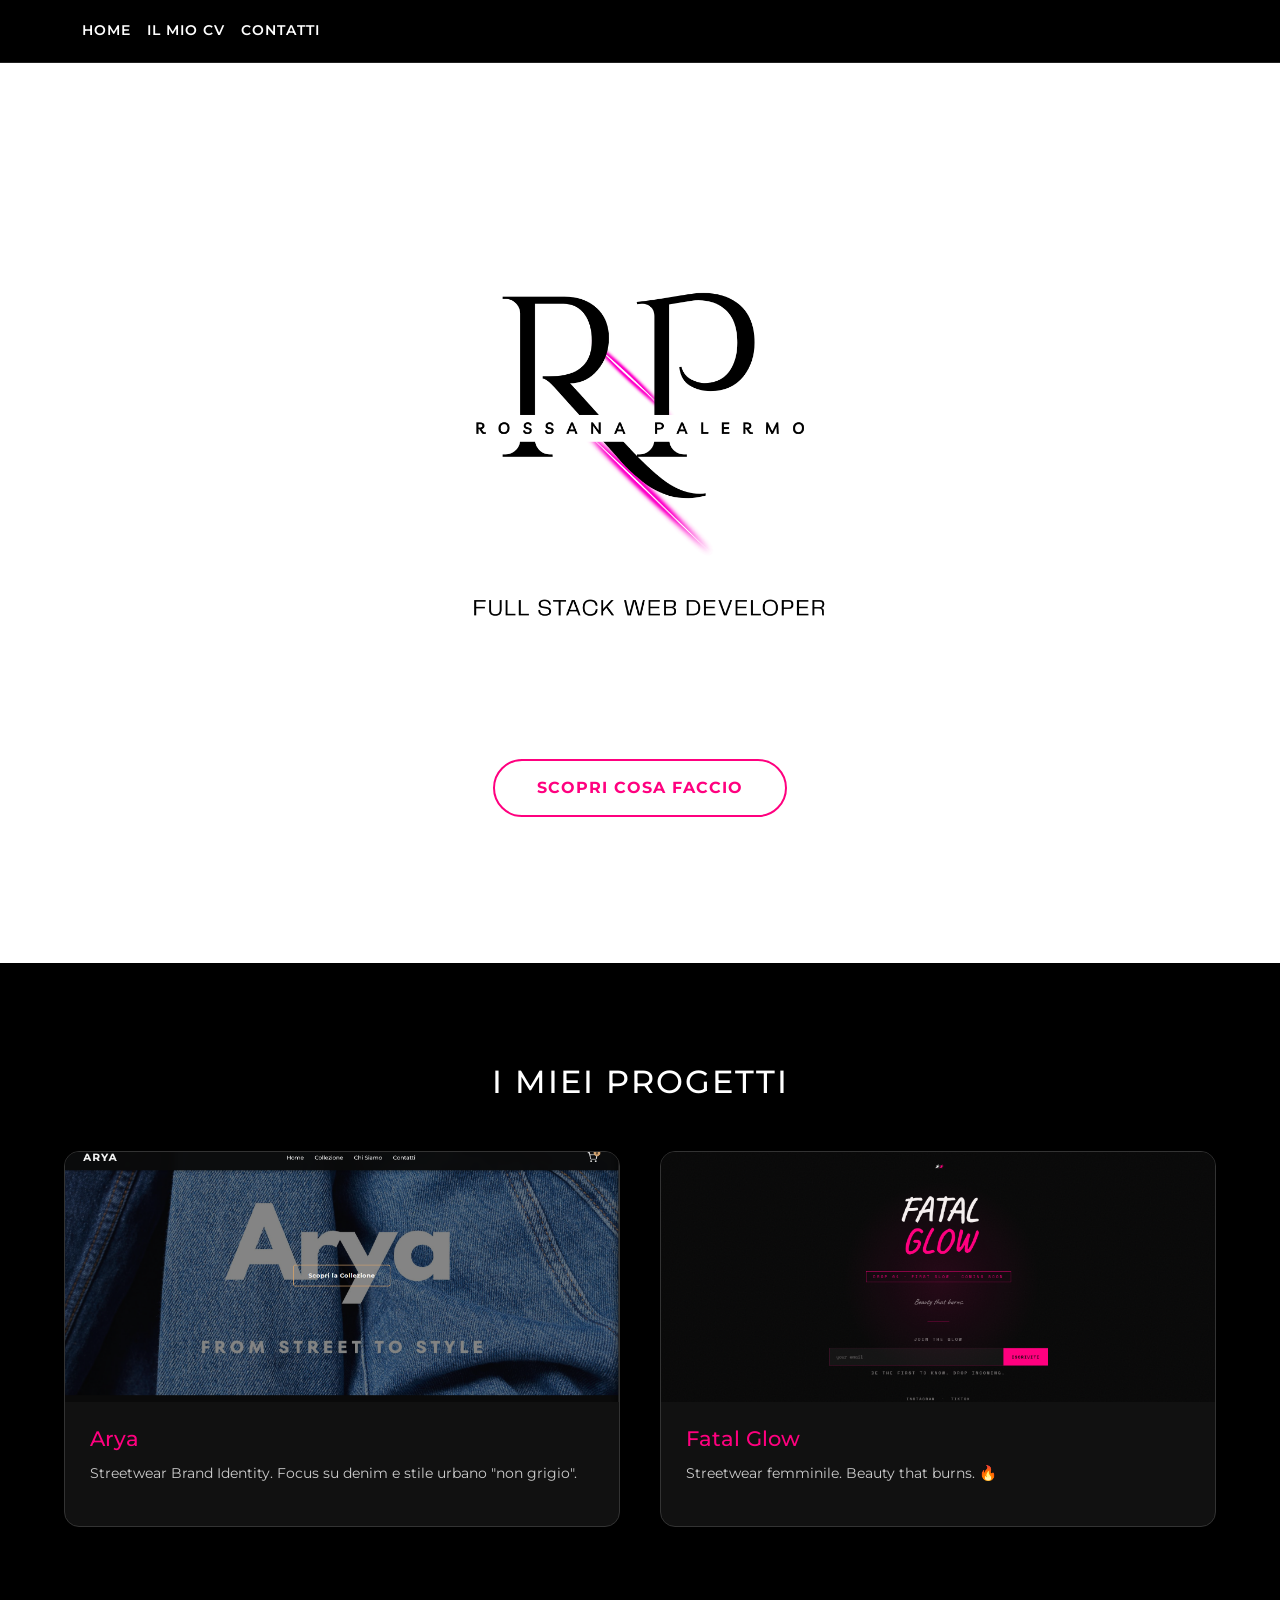
<file: index.html>
<!DOCTYPE html>
<html lang="it">
<head>
    <meta charset="UTF-8">
    <meta name="viewport" content="width=device-width, initial-scale=1.0">
    <title>Rossana Palermo | Portfolio</title>

    <!-- Open Graph Tags -->
    <meta property="og:title" content="Rossana Palermo | Portfolio">
    <meta property="og:description" content="Full Stack Web Developer & Brand Creator. Scopri i miei progetti: Arya e Fatal Glow.">
    <meta property="og:image" content="assets/img/logo.png">
    <meta property="og:url" content="https://rossanapalermo.github.io">
    <meta property="og:type" content="website">
    <meta property="og:locale" content="it_IT">

    <link rel="icon" type="image/x-icon" href="assets/favicon/favicon.ico">
    <link rel="stylesheet" href="https://cdn.jsdelivr.net/npm/bootstrap@5.3.0/dist/css/bootstrap.min.css">
    <link rel="stylesheet" href="css/main.css">
    <link href="https://fonts.googleapis.com/css2?family=Montserrat:wght@400;700&display=swap" rel="stylesheet">
    <link rel="stylesheet" href="https://cdnjs.cloudflare.com/ajax/libs/font-awesome/6.0.0/css/all.min.css">
</head>
<body>

    <nav class="navbar">
        <div class="container">
            <ul class="nav-links d-flex gap-3 list-unstyled mb-0">
                <li><a href="index.html" class="nav-link text-white">Home</a></li>
                <li><a href="cv.html" class="nav-link text-white">Il mio CV</a></li>
                <li><a href="contatti.html" class="nav-link text-white">Contatti</a></li>
            </ul>
        </div>
    </nav>

    <header class="hero">
        <div class="hero-content">
            <img src="assets/img/logo_hero.png" alt="Rossana Palermo - Full Stack Web Developer" class="hero-logo">
            <a href="#projects" class="btn-main">Scopri cosa faccio</a>
        </div>
    </header>

    <section id="projects" class="projects">
        <h2>I Miei Progetti</h2>
        <div class="project-grid">

            <div class="project-card">
                <a href="https://github.com/Rossana-Palermo/arya" target="_blank" class="card-link">
                <div class="img-container">
                    <img src="assets/img/arya-home.jpg" alt="Arya Brand">
                </div>
                <div class="card-content">
                    <h3>Arya</h3>
                    <p>Streetwear Brand Identity. Focus su denim e stile urbano "non grigio".</p>
                </div>
                </a>
            </div>

            <div class="project-card">
                <a href="fatalglow.html" class="card-link">
                <div class="img-container">
                    <img src="assets/img/brand2-landing.jpg" alt="Fatal Glow">
                </div>
                <div class="card-content">
                    <h3>Fatal Glow</h3>
                    <p>Streetwear femminile. Beauty that burns. 🔥</p>
                </div>
                </a>
            </div>

        </div>
    </section>



</body>
</html>
</file>
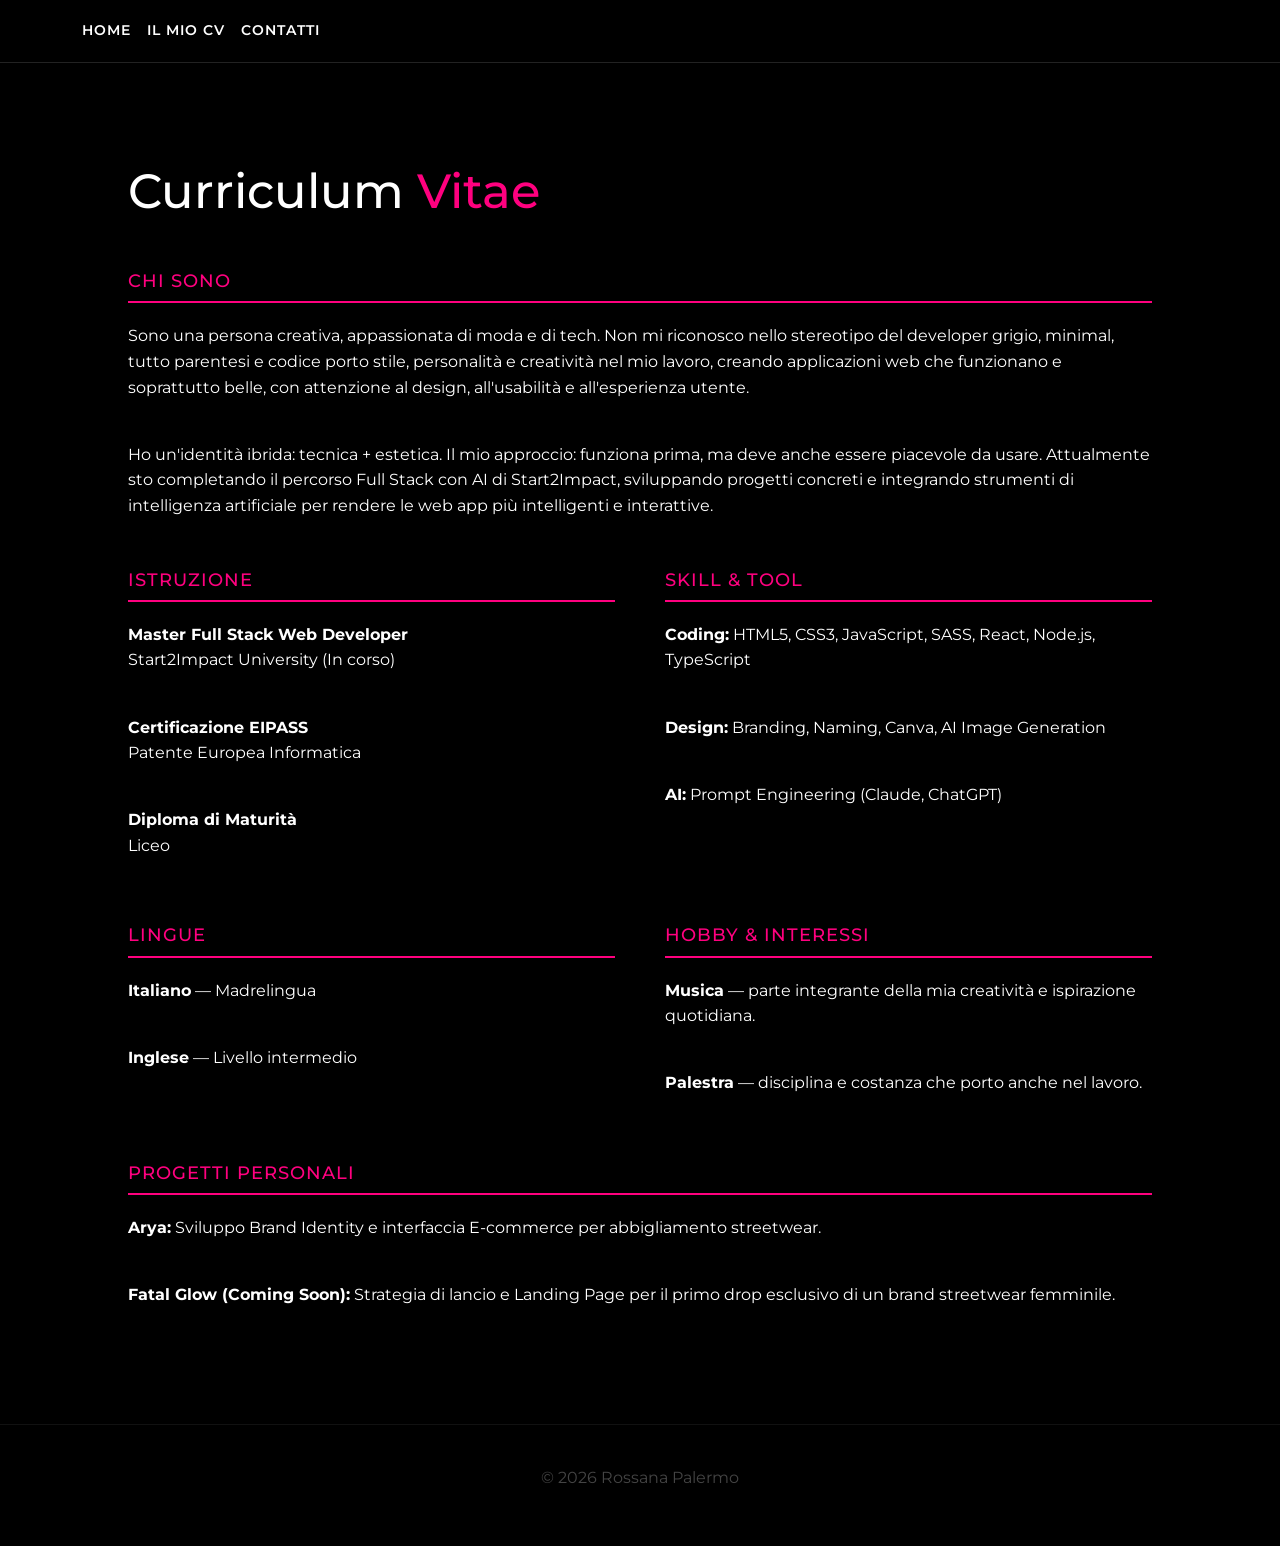
<file: cv.html>
<!DOCTYPE html>
<html lang="it">
<head>
    <meta charset="UTF-8">
    <meta name="viewport" content="width=device-width, initial-scale=1.0">
    <title>CV | Rossana Palermo</title>

    <!-- Open Graph Tags -->
    <meta property="og:title" content="CV | Rossana Palermo">
    <meta property="og:description" content="Curriculum Vitae di Rossana Palermo - Full Stack Web Developer, Brand Creator e Prompt Engineer.">
    <meta property="og:image" content="assets/img/logo.png">
    <meta property="og:url" content="https://rossana-palermo.github.io/portfolio/cv.html">
    <meta property="og:type" content="website">
    <meta property="og:locale" content="it_IT">

    <link rel="icon" type="image/x-icon" href="assets/favicon/favicon.ico">
    <link rel="stylesheet" href="https://cdn.jsdelivr.net/npm/bootstrap@5.3.0/dist/css/bootstrap.min.css">
    <link rel="stylesheet" href="css/main.css">
    <link href="https://fonts.googleapis.com/css2?family=Montserrat:wght@400;700&display=swap" rel="stylesheet">
    <link rel="stylesheet" href="https://cdnjs.cloudflare.com/ajax/libs/font-awesome/6.0.0/css/all.min.css">
</head>
<body>

    <nav class="navbar">
        <div class="container">
            <ul class="nav-links d-flex gap-3 list-unstyled mb-0">
                <li><a href="index.html" class="nav-link text-white">Home</a></li>
                <li><a href="cv.html" class="nav-link text-white">Il mio CV</a></li>
                <li><a href="contatti.html" class="nav-link text-white">Contatti</a></li>
            </ul>
        </div>
    </nav>

    <main class="cv-page">
        <h1>Curriculum <span class="highlight">Vitae</span></h1>

        <!-- BIO -->
        <div class="experience" style="margin-bottom: 50px;">
            <h2 class="cv-section-title">Chi sono</h2>
            <p>Sono una persona creativa, appassionata di moda e di tech. Non mi riconosco nello stereotipo del developer grigio, minimal, tutto parentesi e codice porto stile, personalità e creatività nel mio lavoro, creando applicazioni web che funzionano e soprattutto  belle, con attenzione al design, all'usabilità e all'esperienza utente.</p>
            <br>
            <p>Ho un'identità ibrida: tecnica + estetica. Il mio approccio: funziona prima, ma deve anche essere piacevole da usare. Attualmente sto completando il percorso Full Stack con AI di Start2Impact, sviluppando progetti concreti e integrando strumenti di intelligenza artificiale per rendere le web app più intelligenti e interattive.</p>
        </div>

        <div class="cv-grid">

            <div class="left-col">
                <h2 class="cv-section-title">Istruzione</h2>
                <p><strong>Master Full Stack Web Developer</strong><br>Start2Impact University (In corso)</p>
                <br>
                <p><strong>Certificazione EIPASS</strong><br>Patente Europea Informatica</p>
                <br>
                <p><strong>Diploma di Maturità</strong><br>Liceo</p>
            </div>

            <div class="right-col">
                <h2 class="cv-section-title">Skill & Tool</h2>
                <p><strong>Coding:</strong> HTML5, CSS3, JavaScript, SASS, React, Node.js, TypeScript</p>
                <br>
                <p><strong>Design:</strong> Branding, Naming, Canva, AI Image Generation</p>
                <br>
                <p><strong>AI:</strong> Prompt Engineering (Claude, ChatGPT)</p>
            </div>

        </div>

        <div class="cv-grid" style="margin-top: 50px;">

            <div class="left-col">
                <h2 class="cv-section-title">Lingue</h2>
                <p><strong>Italiano</strong> — Madrelingua</p>
                <br>
                <p><strong>Inglese</strong> — Livello intermedio</p>
            </div>

            <div class="right-col">
                <h2 class="cv-section-title">Hobby & Interessi</h2>
                <p><strong>Musica</strong> — parte integrante della mia creatività e ispirazione quotidiana.</p>
                <br>
                <p><strong>Palestra</strong> — disciplina e costanza che porto anche nel lavoro.</p>
            </div>

        </div>

        <div class="experience">
            <h2 class="cv-section-title">Progetti Personali</h2>
            <p><strong>Arya:</strong> Sviluppo Brand Identity e interfaccia E-commerce per abbigliamento streetwear.</p>
            <br>
            <p><strong>Fatal Glow (Coming Soon):</strong> Strategia di lancio e Landing Page per il primo drop esclusivo di un brand streetwear femminile.</p>
        </div>
    </main>

    <footer>
        <p>&copy; 2026 Rossana Palermo</p>
    </footer>

</body>
</html>
</file>
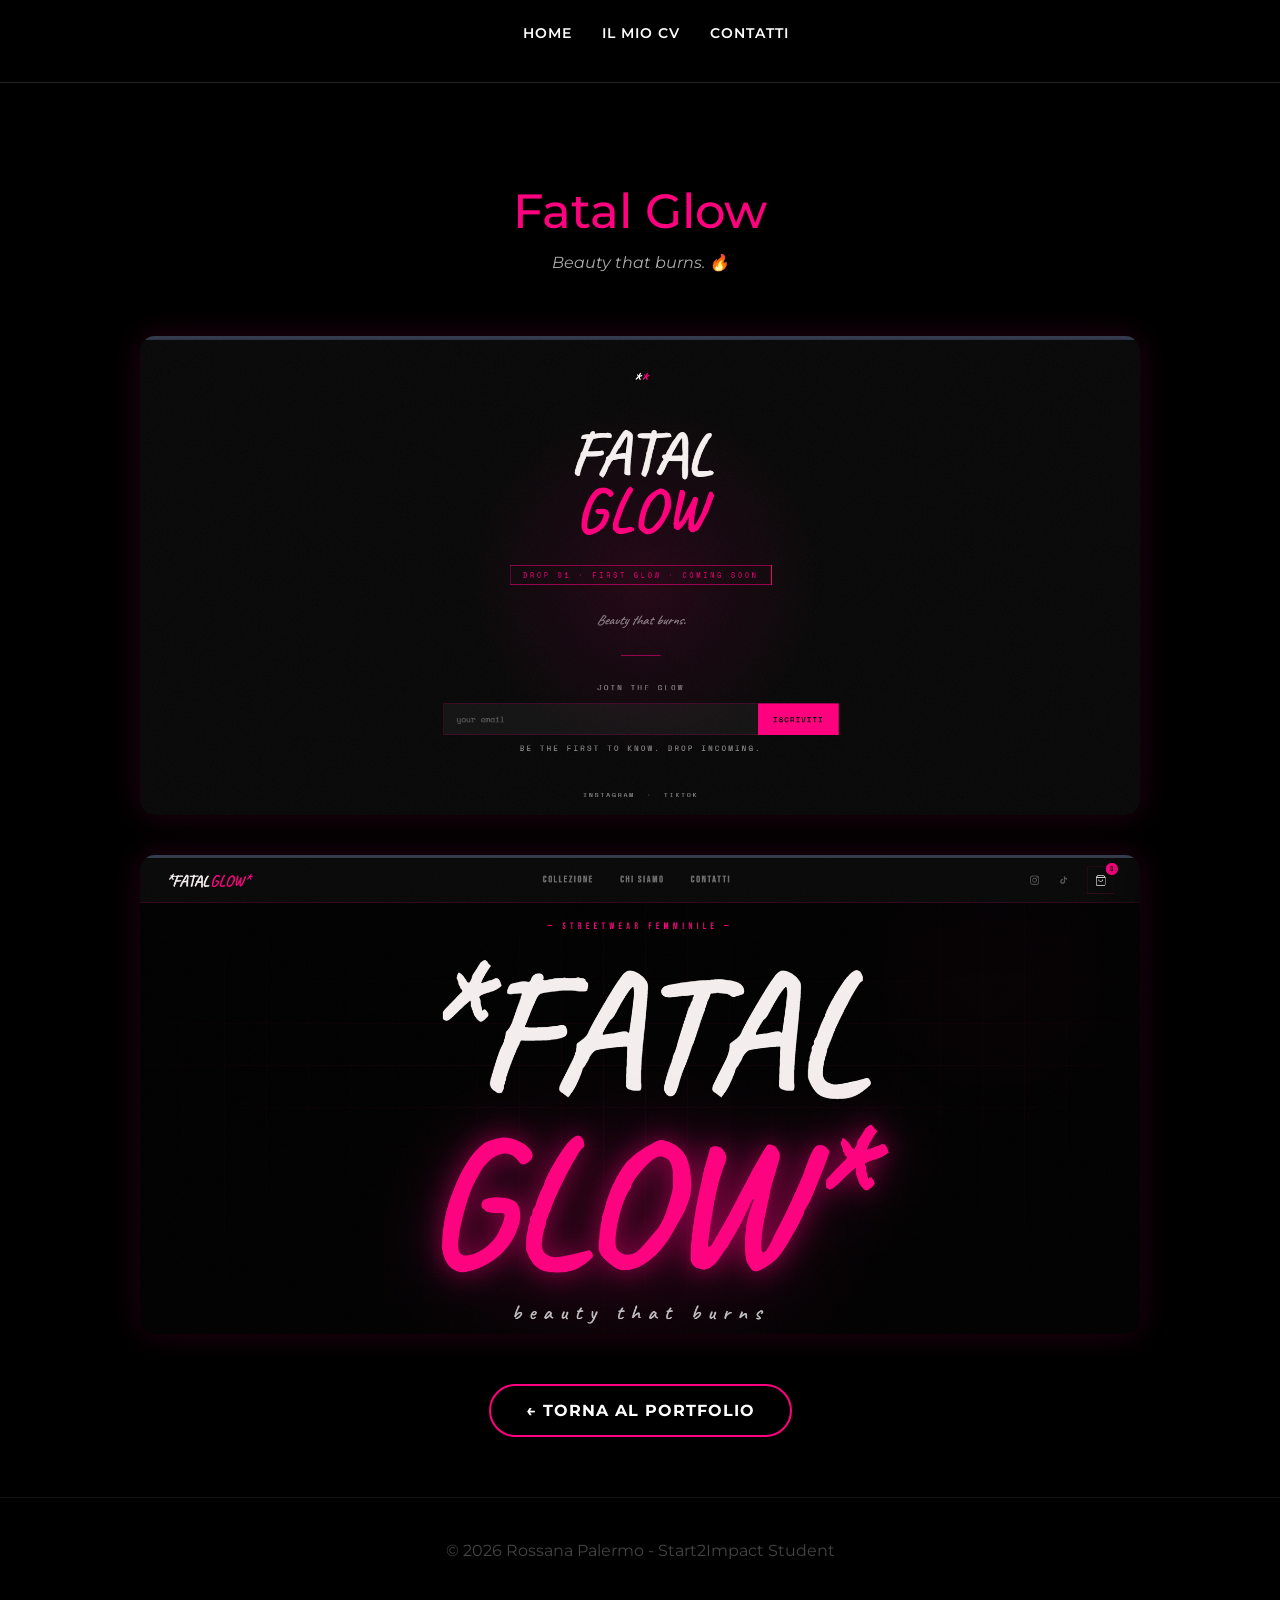
<file: fatalglow.html>
<!DOCTYPE html>
<html lang="it">
<head>
    <meta charset="UTF-8">
    <meta name="viewport" content="width=device-width, initial-scale=1.0">
    <title>Fatal Glow | Rossana Palermo</title>
    <link rel="icon" type="image/x-icon" href="assets/favicon/favicon.ico">
    <link rel="stylesheet" href="https://cdn.jsdelivr.net/npm/bootstrap@5.3.0/dist/css/bootstrap.min.css">
    <link rel="stylesheet" href="css/main.css">
    <link href="https://fonts.googleapis.com/css2?family=Montserrat:wght@400;700&display=swap" rel="stylesheet">
    <style>
        .gallery-page {
            min-height: 100vh;
            background: #000;
            padding: 100px 5% 60px;
            text-align: center;
        }

        .gallery-page h1 {
            font-size: 3rem;
            color: #ff007f;
            margin-bottom: 10px;
        }

        .gallery-page p.subtitle {
            color: #aaa;
            font-style: italic;
            margin-bottom: 60px;
        }

        .gallery-grid {
            display: flex;
            flex-direction: column;
            gap: 40px;
            max-width: 1000px;
            margin: 0 auto;
        }

        .gallery-grid img {
            width: 100%;
            border-radius: 15px;
            box-shadow: 0 0 30px rgba(255, 0, 127, 0.15);
            transition: transform 0.4s;
        }

        .gallery-grid img:hover {
            transform: scale(1.01);
        }

        .back-btn {
            display: inline-block;
            margin-top: 50px;
            padding: 12px 35px;
            border: 2px solid #ff007f;
            color: #fff;
            text-decoration: none;
            border-radius: 50px;
            font-weight: bold;
            text-transform: uppercase;
            letter-spacing: 1px;
            transition: 0.3s;
        }

        .back-btn:hover {
            background: #ff007f;
            color: #000;
        }
    </style>
</head>
<body>

    <nav class="navbar">
        <ul class="nav-links">
            <li><a href="index.html">Home</a></li>
            <li><a href="cv.html">Il mio CV</a></li>
            <li><a href="contatti.html">Contatti</a></li>
        </ul>
    </nav>

    <div class="gallery-page">
        <h1>Fatal Glow</h1>
        <p class="subtitle">Beauty that burns. 🔥</p>

        <div class="gallery-grid">
            <img src="assets/img/brand2-landing.jpg" alt="Fatal Glow Landing Page">
            <img src="assets/img/brand2-hero.jpg" alt="Fatal Glow Hero">
        </div>

        <a href="index.html" class="back-btn">← Torna al Portfolio</a>
    </div>

    <footer>
        <p>&copy; 2026 Rossana Palermo - Start2Impact Student</p>
    </footer>

</body>
</html>
</file>
<file: css/main.css>
@charset "UTF-8";
/* =========================================
   ROSSANA PALERMO — PORTFOLIO
   ========================================= */
* {
  margin: 0;
  padding: 0;
  box-sizing: border-box;
}

body {
  font-family: "Montserrat", sans-serif;
  background-color: #000;
  color: #fff;
  line-height: 1.6;
}

/* --- NAVBAR --- */
.navbar {
  display: flex;
  justify-content: center;
  align-items: center;
  padding: 20px 5%;
  background: #000;
  position: sticky;
  top: 0;
  width: 100%;
  z-index: 1000;
  border-bottom: 1px solid #222;
}
.navbar .nav-links {
  display: flex;
  list-style: none;
  gap: 30px;
}
.navbar .nav-links li a {
  color: #fff;
  text-decoration: none;
  font-weight: 600;
  text-transform: uppercase;
  font-size: 0.85rem;
  letter-spacing: 1px;
  transition: color 0.3s;
}
.navbar .nav-links li a:hover {
  color: #ff007f;
}

/* --- HERO --- */
.hero {
  height: 100vh;
  display: flex;
  flex-direction: column;
  justify-content: center;
  align-items: center;
  background-color: #fff;
  text-align: center;
  padding: 40px 5%;
}

.hero-content {
  display: flex;
  flex-direction: column;
  align-items: center;
  width: 100%;
  max-width: 900px;
}

.hero-logo {
  width: 60%;
  max-width: 600px;
  height: auto;
  margin-bottom: 10px;
  display: block;
}

.btn-main {
  display: inline-block;
  padding: 14px 42px;
  border: 2px solid #ff007f;
  color: #ff007f;
  text-decoration: none;
  border-radius: 50px;
  font-weight: bold;
  text-transform: uppercase;
  letter-spacing: 1px;
  transition: 0.4s;
}
.btn-main:hover {
  background: #ff007f;
  color: #fff;
  box-shadow: 0 0 20px #ff007f;
}

/* --- PROGETTI --- */
.projects {
  padding: 100px 5%;
  text-align: center;
}
.projects h2 {
  font-size: 2rem;
  margin-bottom: 50px;
  text-transform: uppercase;
  letter-spacing: 2px;
}
.projects .project-grid {
  display: grid;
  grid-template-columns: repeat(auto-fit, minmax(300px, 1fr));
  gap: 40px;
}
.projects .project-card {
  background: #111;
  border-radius: 15px;
  overflow: hidden;
  border: 1px solid #333;
  transition: 0.4s;
}
.projects .project-card:hover {
  border-color: #ff007f;
  transform: translateY(-10px);
  box-shadow: 0 10px 30px rgba(255, 0, 127, 0.15);
}
.projects .project-card .img-container {
  width: 100%;
  height: 250px;
  overflow: hidden;
}
.projects .project-card .img-container img {
  width: 100%;
  height: 100%;
  -o-object-fit: cover;
     object-fit: cover;
  transition: transform 0.4s;
}
.projects .project-card:hover .img-container img {
  transform: scale(1.05);
}
.projects .project-card .card-link {
  text-decoration: none;
  color: inherit;
  display: block;
}
.projects .project-card .card-content {
  padding: 25px;
  text-align: left;
}
.projects .project-card .card-content h3 {
  color: #ff007f;
  margin-bottom: 10px;
  font-size: 1.3rem;
}
.projects .project-card .card-content p {
  color: #ccc;
  font-size: 0.9rem;
}

/* --- CV PAGE --- */
.cv-page {
  padding: 100px 10%;
  background: #000;
  color: #fff;
  min-height: 100vh;
}
.cv-page h1 {
  font-size: 3rem;
  margin-bottom: 50px;
}

.cv-grid {
  display: grid;
  grid-template-columns: 1fr 1fr;
  gap: 50px;
}

.cv-section-title {
  color: #ff007f;
  border-bottom: 2px solid #ff007f;
  padding-bottom: 10px;
  margin-bottom: 20px;
  text-transform: uppercase;
  font-size: 1.1rem;
  letter-spacing: 1px;
}

.experience {
  margin-top: 50px;
}

/* --- CONTATTI --- */
.contact-section {
  padding: 120px 10% 80px;
  text-align: center;
}
.contact-section h1 {
  font-size: 3rem;
  margin-bottom: 15px;
}

.contact-quote {
  margin-bottom: 60px;
  color: #ccc;
  font-style: italic;
}

.contact-container {
  display: grid;
  grid-template-columns: repeat(auto-fit, minmax(300px, 1fr));
  gap: 50px;
  text-align: left;
}

.contact-info h2 {
  color: #ff007f;
  margin-bottom: 30px;
  text-transform: uppercase;
  letter-spacing: 1px;
}
.contact-info a {
  color: #fff;
  text-decoration: none;
  font-size: 1rem;
  transition: color 0.3s;
}
.contact-info a:hover {
  color: #ff007f;
}

.contact-item {
  margin-bottom: 25px;
}

.contact-label {
  color: #ff007f;
  font-weight: bold;
  margin-bottom: 5px;
}

.contact-form-box {
  background: #111;
  padding: 40px;
  border-radius: 20px;
  border: 1px solid #333;
  box-shadow: 0 0 20px rgba(255, 0, 127, 0.1);
}

.form-input {
  width: 100%;
  padding: 15px;
  margin-bottom: 20px;
  background: #000;
  border: 1px solid #444;
  color: white;
  border-radius: 10px;
  font-family: "Montserrat", sans-serif;
  font-size: 0.95rem;
  transition: border-color 0.3s;
  display: block;
}
.form-input:focus {
  outline: none;
  border-color: #ff007f;
  box-shadow: 0 0 8px rgba(255, 0, 127, 0.3);
}

.btn-submit {
  background: #ff007f;
  color: white;
  border: none;
  padding: 15px 30px;
  border-radius: 50px;
  font-weight: bold;
  cursor: pointer;
  width: 100%;
  text-transform: uppercase;
  letter-spacing: 1px;
  font-family: "Montserrat", sans-serif;
  font-size: 0.95rem;
  transition: 0.3s;
}
.btn-submit:hover {
  background: #cc0066;
  box-shadow: 0 0 20px rgba(255, 0, 127, 0.5);
  transform: scale(1.02);
}

/* --- UTILITY --- */
.highlight {
  color: #ff007f;
}

/* --- FOOTER --- */
footer {
  padding: 40px;
  text-align: center;
  color: #444;
  border-top: 1px solid #111;
}

/* --- RESPONSIVE --- */
@media (max-width: 768px) {
  .navbar {
    padding: 15px 5%;
  }
  .navbar .nav-links {
    gap: 15px;
    flex-wrap: wrap;
    justify-content: center;
  }
  .hero-logo {
    width: 95%;
  }
  .cv-grid {
    grid-template-columns: 1fr;
  }
  .cv-page {
    padding: 80px 6%;
  }
  .cv-page h1 {
    font-size: 2rem;
  }
  .contact-section {
    padding: 100px 6% 60px;
  }
  .contact-section h1 {
    font-size: 2rem;
  }
  .contact-form-box {
    padding: 25px;
  }
}
@media (max-width: 480px) {
  .hero-logo {
    width: 100%;
  }
  .projects h2,
  .cv-page h1,
  .contact-section h1 {
    font-size: 1.6rem;
  }
}/*# sourceMappingURL=main.css.map */
</file>
